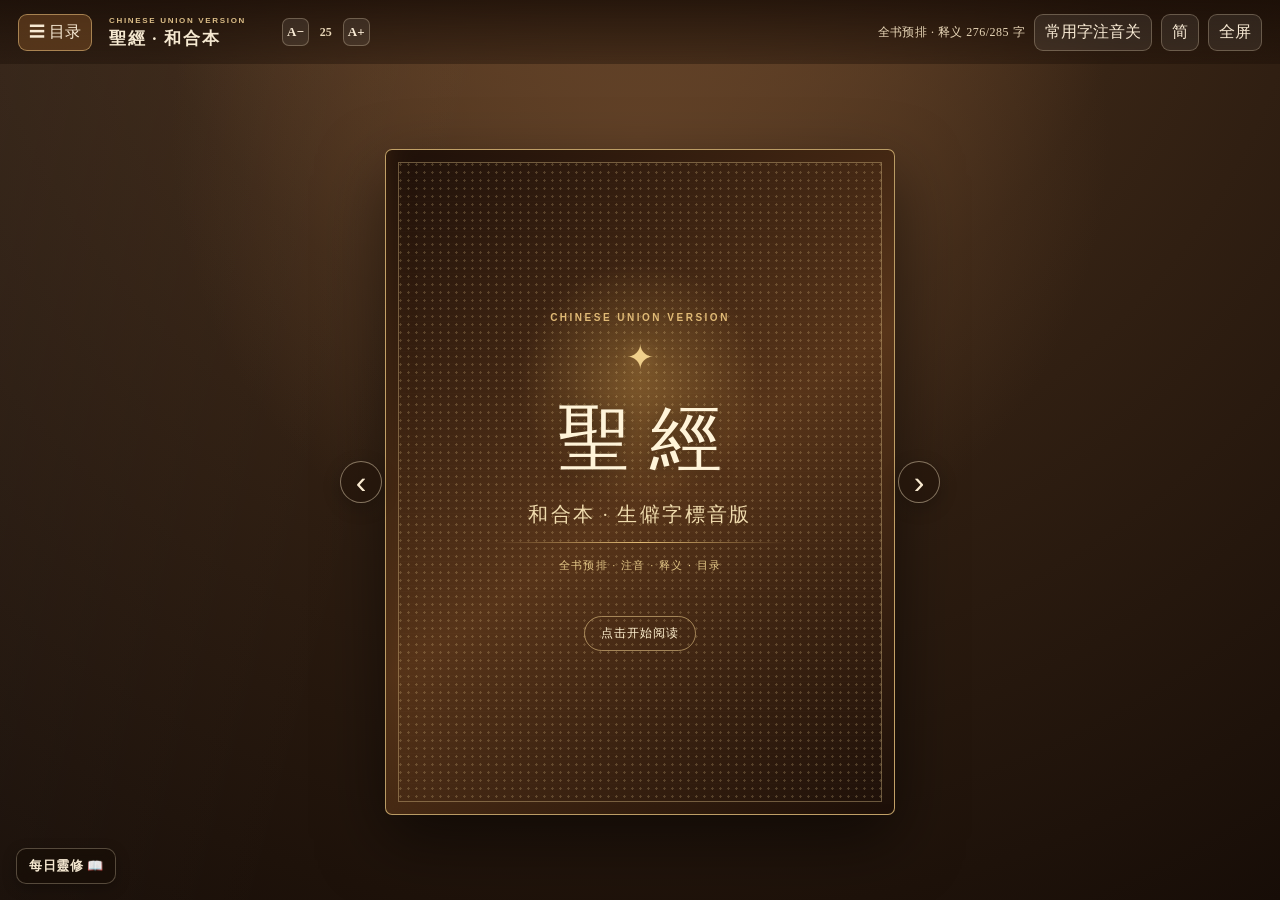
<file: index.html>
<!doctype html>
<html lang="zh-Hant">
  <head>
    <meta charset="UTF-8" />
    <meta name="viewport" content="width=device-width, initial-scale=1.0" />
    <meta name="description" content="聖經和合本生僻字標音版：全书预排、注音、已识字记忆与快速目录定位。" />
    <title>聖經 · 和合本生僻字標音版</title>
    <script type="module" crossorigin src="./assets/index-anchor-stability.js"></script>
    <link rel="stylesheet" crossorigin href="./assets/index-GokbOFnL.css">
    <style>
      :root { --reader-fs: 16px; }
      .page-content { font-size: var(--reader-fs) !important; }
      @media (max-width: 759px) {
        .reader-stage { padding: 0; }
        .reader-book-shell, .reader-book-shell.single { width: 100%; }
        .reader-book-shell.single .book-spread { width: 100%; }
        .paper-page { height: calc(100vh - 58px); padding: 18px 20px 30px; }
        .page-side-control { display: none; }
      }
      #fs-ctrl { display: inline-flex; align-items: center; gap: 2px; margin-right: 4px; }
      #fs-ctrl button { min-width: 26px; height: 28px; padding: 0 4px; border: 1px solid #f4e1c047; border-radius: 7px; color: #f8ead4; background: #ffffff14; font: 700 13px 'Noto Serif CJK TC', serif; cursor: pointer; }
      #fs-ctrl button:hover { background: #e1b8773d; }
      #fs-ctrl span { display: grid; min-width: 30px; height: 28px; place-items: center; color: #e9d7b8; font: 600 12px/1 'Noto Serif CJK TC', serif; }
      /* 可拖动的每日灵修悬浮链接：半透明，不遮挡正文 */
      #devotion-link {
        position: fixed; left: 16px; bottom: 16px; z-index: 1000;
        display: inline-flex; align-items: center; gap: 5px;
        padding: 8px 12px; border: 1px solid rgba(244, 225, 192, .28);
        border-radius: 10px; color: #f4e7d0; cursor: grab;
        background: rgba(20, 12, 4, .45); backdrop-filter: blur(6px);
        font: 600 13px 'Noto Serif CJK TC', 'Songti TC', serif; letter-spacing: .04em;
        box-shadow: 0 4px 14px rgba(0, 0, 0, .25); user-select: none;
        -webkit-user-select: none; touch-action: none;
      }
      #devotion-link:active { cursor: grabbing; background: rgba(40, 25, 10, .6); }
      /* 金句定位高亮 */
      .verse-target { background: rgba(233, 200, 120, .3) !important; border-radius: 5px; box-shadow: inset 0 0 0 1.5px rgba(182, 135, 60, .55); }
      /* 正文跟随字号调节：覆盖 bundle 中 .verse 的固定 font-size */
      .verse { font-size: var(--reader-fs) !important; line-height: 2.0; }
    </style>
  </head>
  <body>
    <div id="root"></div>
    <div id="devotion-link" role="link" tabindex="0" aria-label="打开每日灵修">每日靈修 📖</div>
    <script>
    (function () {
      var KEY = 'bible-reader-fs-v5'; // v5：默认字号 25px
      var MIN = 16, MAX = 36;
      function apply(size) {
        document.documentElement.style.setProperty('--reader-fs', size + 'px');
        try { localStorage.setItem(KEY, String(size)); } catch (e) {}
        // 字号变化后让 React 重新测量分页
        window.dispatchEvent(new Event('resize'));
        setTimeout(function () { window.dispatchEvent(new Event('resize')); }, 60);
      }
      function mount() {
        if (document.querySelector('#fs-ctrl')) return true;
        var header = document.querySelector('.reader-header');
        var spacer = header && header.querySelector('.header-spacer');
        if (!spacer || !header) return false;
        var size = parseInt(localStorage.getItem(KEY) || '25', 10);
        if (isNaN(size)) size = 25;
        size = Math.max(MIN, Math.min(MAX, size));
        var ctrl = document.createElement('div');
        ctrl.id = 'fs-ctrl';
        ctrl.innerHTML = '<button type="button" data-d="-1" aria-label="减小字号">A−</button><span id="fs-val">' + size + '</span><button type="button" data-d="1" aria-label="增大字号">A+</button>';
        ctrl.addEventListener('click', function (e) {
          var btn = e.target.closest('button');
          if (!btn) return;
          var cur = parseInt(localStorage.getItem(KEY) || '25', 10);
          cur = Math.max(MIN, Math.min(MAX, cur + parseInt(btn.dataset.d, 10)));
          ctrl.querySelector('#fs-val').textContent = cur;
          apply(cur);
        });
        header.insertBefore(ctrl, spacer);
        apply(size);
        return true;
      }
      if (document.readyState === 'loading') {
        document.addEventListener('DOMContentLoaded', function () {
          if (!mount()) new MutationObserver(function () { if (mount()) this.disconnect(); }).observe(document.body, { childList: true, subtree: true });
        });
      } else {
        if (!mount()) new MutationObserver(function () { if (mount()) this.disconnect(); }).observe(document.body, { childList: true, subtree: true });
      }
    })();
    (function () {
      // 可拖动的「每日灵修」悬浮链接：按住拖动，松手判定为点击则跳转；位置持久化到 localStorage。
      var el = document.getElementById('devotion-link');
      var TARGET = 'https://jacksonyangrs.github.io/rehoboth-church-site/devotion/';
      var KEY = 'bible-devotion-link-pos-v1';
      var MOVE_THRESHOLD = 8; // px，超过视为拖动而非点击
      var startX = 0, startY = 0, startLeft = 0, startTop = 0, moved = false;

      try {
        var saved = JSON.parse(localStorage.getItem(KEY) || 'null');
        if (saved && typeof saved.left === 'number') {
          el.style.left = saved.left + 'px';
          el.style.top = saved.top + 'px';
          el.style.bottom = 'auto';
          el.style.right = 'auto';
        }
      } catch (e) {}

      function savePos() {
        try {
          localStorage.setItem(KEY, JSON.stringify({ left: parseInt(el.style.left, 10), top: parseInt(el.style.top, 10) }));
        } catch (e) {}
      }

      el.addEventListener('pointerdown', function (e) {
        moved = false;
        startX = e.clientX; startY = e.clientY;
        startLeft = el.getBoundingClientRect().left;
        startTop = el.getBoundingClientRect().top;
        el.setPointerCapture(e.pointerId);
      });
      el.addEventListener('pointermove', function (e) {
        if (!el.hasPointerCapture(e.pointerId)) return;
        var dx = e.clientX - startX, dy = e.clientY - startY;
        if (Math.abs(dx) > MOVE_THRESHOLD || Math.abs(dy) > MOVE_THRESHOLD) moved = true;
        var rect = el.getBoundingClientRect();
        var left = Math.min(Math.max(0, startLeft + dx), window.innerWidth - rect.width);
        var top = Math.min(Math.max(0, startTop + dy), window.innerHeight - rect.height);
        el.style.left = left + 'px';
        el.style.top = top + 'px';
        el.style.bottom = 'auto';
        el.style.right = 'auto';
      });
      el.addEventListener('pointerup', function () {
        if (moved) savePos();
      });
      el.addEventListener('click', function (e) {
        if (moved) { e.preventDefault(); e.stopPropagation(); moved = false; return; }
        window.location.href = TARGET;
      });
      el.addEventListener('keydown', function (e) {
        if (e.key === 'Enter' || e.key === ' ') window.location.href = TARGET;
      });
    })();
    (function () {
      // 66 卷书卷名映射：繁体 -> 简体（顺序即书目顺序）
      var BOOKS = {"創世記":"创世记","出埃及記":"出埃及记","利未記":"利未记","民數記":"民数记","申命記":"申命记","約書亞記":"约书亚记","士師記":"士师记","路得記":"路得记","撒母耳記上":"撒母耳记上","撒母耳記下":"撒母耳记下","列王紀上":"列王纪上","列王紀下":"列王纪下","歷代志上":"历代志上","歷代志下":"历代志下","以斯拉記":"以斯拉记","尼希米記":"尼希米记","以斯帖記":"以斯帖记","約伯記":"约伯记","詩篇":"诗篇","箴言":"箴言","傳道書":"传道书","雅歌":"雅歌","以賽亞書":"以赛亚书","耶利米書":"耶利米书","耶利米哀歌":"耶利米哀歌","以西結書":"以西结书","但以理書":"但以理书","何西阿書":"何西阿书","約珥書":"约珥书","阿摩司書":"阿摩司书","俄巴底亞書":"俄巴底亚书","約拿書":"约拿书","彌迦書":"弥迦书","那鴻書":"那鸿书","哈巴谷書":"哈巴谷书","西番雅書":"西番雅书","哈該書":"哈该书","撒迦利亞書":"撒迦利亚书","瑪拉基書":"玛拉基书","馬太福音":"马太福音","馬可福音":"马可福音","路加福音":"路加福音","約翰福音":"约翰福音","使徒行傳":"使徒行传","羅馬書":"罗马书","哥林多前書":"哥林多前书","哥林多後書":"哥林多后书","加拉太書":"加拉太书","以弗所書":"以弗所书","腓立比書":"腓立比书","歌羅西書":"歌罗西书","帖撒羅尼迦前書":"帖撒罗尼迦前书","帖撒羅尼迦後書":"帖撒罗尼迦后书","提摩太前書":"提摩太前书","提摩太後書":"提摩太后书","提多書":"提多书","腓利門書":"腓利门书","希伯來書":"希伯来书","雅各書":"雅各书","彼得前書":"彼得前书","彼得後書":"彼得后书","約翰一書":"约翰一书","約翰二書":"约翰二书","約翰三書":"约翰三书","猶大書":"犹大书","啟示錄":"启示录"};
      var D = {一:1,二:2,三:3,四:4,五:5,六:6,七:7,八:8,九:9,十:10,廿:20,卅:30,零:0};
      function cnToNum(s) {
        if (!s) return 0;
        if (/^[十廿卅零]$/.test(s)) return D[s];
        var m = s.match(/^([一二三四五六七八九])?([十廿卅])([一二三四五六七八九])?$/);
        if (m) return (m[1] ? D[m[1]] : 1) * D[m[2]] + (m[3] ? D[m[3]] : 0);
        var total = 0;
        for (var i = 0; i < s.length; i++) {
          if (s[i] === '零') { total *= 10; continue; }
          total = total * 10 + (D[s[i]] || 0);
        }
        return total || 0;
      }
      function parseRef() {
        var params = new URLSearchParams(location.search);
        var ref = params.get('ref') || params.get('reference') || '';
        if (!ref) return null;
        var names = Object.keys(BOOKS), idx = -1;
        for (var i = 0; i < names.length; i++) {
          if (ref.indexOf(BOOKS[names[i]]) === 0 || ref.indexOf(names[i]) === 0) { idx = i; break; }
        }
        if (idx < 0) return null;
        var bookName = ref.indexOf(BOOKS[names[idx]]) === 0 ? BOOKS[names[idx]] : names[idx];
        var rest = ref.slice(bookName.length);
        var ch = rest.match(/([一二三四五六七八九十廿卅零]+)章/);
        if (!ch) return null;
        var chapter = cnToNum(ch[1]);
        if (!chapter) return null;
        // 节号（可选）：取"X节"或"X至Y节"中的起始节
        var vs = rest.match(/([一二三四五六七八九十廿卅零]+)(?:至[一二三四五六七八九十廿卅零]+)?节/);
        var verse = vs ? cnToNum(vs[1]) : 0;
        return { book: idx, chapter: chapter - 1, verse: verse > 0 ? verse - 1 : 0 };
      }
      function findVerse(v) {
        var verses = document.querySelectorAll('.paper-page .verse');
        for (var i = 0; i < verses.length; i++) {
          var sup = verses[i].querySelector('sup');
          if (sup && parseInt(sup.textContent, 10) === v + 1) return verses[i];
        }
        return null;
      }
      function jump(target) {
        if (!target) return;
        var step = 0, tries = 0, searchTries = 0;
        var timer = setInterval(function () {
          tries++;
          if (tries > 150) { clearInterval(timer); return; }
          if (step === 0) {
            var bookBtns = document.querySelectorAll('.toc-book-button');
            if (bookBtns.length === 0) {
              var tocBtn = document.querySelector('button.control.primary-control');
              if (tocBtn) tocBtn.click();
              return;
            }
            var b = bookBtns[target.book];
            if (b) { b.click(); step = 1; }
          } else if (step === 1) {
            var grid = document.querySelector('.chapter-grid');
            if (!grid) return;
            var btns = grid.querySelectorAll('button');
            if (btns.length > target.chapter) {
              btns[target.chapter].click();
              step = 2;
              searchTries = 0;
            } else { clearInterval(timer); }
          } else if (step === 2) {
            // 在当前页找目标节；找不到则翻下一页（最多 80 页）
            var found = findVerse(target.verse);
            if (found) {
              found.classList.add('verse-target');
              try { found.scrollIntoView({ block: 'center', behavior: 'smooth' }); } catch (e) { found.scrollIntoView(); }
              clearInterval(timer);
              return;
            }
            searchTries++;
            if (searchTries > 80) { clearInterval(timer); return; }
            var nextBtn = document.querySelector('.page-side-control.next-page-control');
            if (nextBtn) nextBtn.click();
            else clearInterval(timer);
          }
        }, 250);
      }
      function start() { jump(parseRef()); }
      if (document.readyState === 'loading') document.addEventListener('DOMContentLoaded', start);
      else start();
    })();
    </script>
  </body>
</html>
</file>
<file: assets/index-GokbOFnL.css>
:root{--ink:#29231d;--muted:#8c765a;--paper:#fbf5e8;--paper-deep:#eee0c4;--wine:#a12d28;--wood:#20140c;--gold:#d4b37a}*{box-sizing:border-box}html,body{min-height:100%}body{color:var(--ink);background:radial-gradient(circle at 50% -18%,#744e2e 0,#372415 42%,#170d07 100%);margin:0;font-family:Noto Serif CJK TC,Source Han Serif TC,Songti TC,STSong,SimSun,serif;overflow:hidden}button{font:inherit}.reader-shell{background:linear-gradient(105deg,#ffffff0a,#0000 34%),radial-gradient(circle at 50% 15%,#614127,#0000 47%);grid-template-rows:64px 1fr;height:100vh;min-height:100vh;display:grid}.reader-header{z-index:5;color:#f6e9d1;-webkit-backdrop-filter:blur(15px);backdrop-filter:blur(15px);background:linear-gradient(#190d06cf,#190d0661);align-items:center;gap:9px;padding:0 18px;display:flex;position:relative}.control{color:#f8ead4;cursor:pointer;white-space:nowrap;background:#ffffff14;border:1px solid #f4e1c047;border-radius:9px;min-height:34px;padding:7px 10px;transition:background .2s,transform .2s}.control:hover,.control.active{background:#e1b8773d;transform:translateY(-1px)}.primary-control{background:#a4662f5c;border-color:#e1b87799}.brand-lockup{flex-direction:column;min-width:164px;margin-left:8px;line-height:1.04;display:flex}.brand-lockup strong{letter-spacing:.1em;font-size:17px}.brand-kicker{color:#dbbd87;letter-spacing:.21em;margin-bottom:5px;font:600 8px/1 Arial,sans-serif}.header-spacer{flex:1}.layout-status{color:#e9d7b8;letter-spacing:.04em;font-size:12px}.layout-status.loading{color:#e4bc6f}.layout-status.fallback{color:#e4aca1}.reader-stage{perspective:2200px;place-items:center;min-width:0;min-height:0;padding:16px 4vw;display:grid;position:relative}.reader-book-shell{place-items:center;width:min(92vw,1130px);display:grid;position:relative}.reader-book-shell.single{width:min(92vw,600px)}.page-side-control{z-index:4;color:#f9ead1;cursor:pointer;background:#23140a99;border:1px solid #f4e1c075;border-radius:50%;width:42px;height:42px;padding:0;font:32px/1 Arial,sans-serif;transition:background .2s,transform .2s;position:absolute;top:50%;transform:translateY(-50%);box-shadow:0 5px 18px #00000038}.page-side-control:hover{background:#976638c7;transform:translateY(-50%)scale(1.06)}.page-side-control:focus-visible{outline-offset:3px;outline:2px solid #f5cf86}.previous-page-control{left:0}.next-page-control{right:0}.book-spread{filter:drop-shadow(0 25px 32px #00000080);width:min(82vw,980px);display:grid;position:relative}.book-spread.double{grid-template-columns:1fr 1fr}.book-spread.single{grid-template-columns:1fr;width:min(92vw,510px)}.book-spread.double:after{content:"";z-index:2;pointer-events:none;background:linear-gradient(90deg,#4f2e163b,#ffffff5c,#4f2e164d);width:2px;position:absolute;top:1px;bottom:1px;left:calc(50% - 1px);box-shadow:0 0 14px #2511076b}.paper-page{isolation:isolate;cursor:pointer;background:linear-gradient(100deg, var(--paper-deep), var(--paper) 6%, #fffaf0 74%, #ecddbf);height:clamp(480px,74vh,670px);transform-style:preserve-3d;border:1px solid #d4c19c;padding:clamp(22px,3.2vw,38px) clamp(23px,4vw,48px) 35px;position:relative;overflow:hidden}.paper-page:first-child{border-radius:7px 0 0 7px;box-shadow:inset -22px 0 28px -25px #462b13}.paper-page:last-child{border-radius:0 7px 7px 0;box-shadow:inset 21px 0 30px -26px #462b13}.single .paper-page{border-radius:7px}.paper-grain{z-index:-1;opacity:.33;background-image:repeating-linear-gradient(0deg,#0000 0 4px,#7b5b2a0d 5px),radial-gradient(circle at 15% 25%,#85532224 0 1px,#0000 1.3px);background-size:auto,7px 7px;position:absolute;inset:0}.cover-page{color:#f8ead2;cursor:pointer;text-align:center;border-color:#e4c27ec7;padding:0}.front-cover{background:radial-gradient(circle at 50% 35%,#ca9a4b61,#0000 24%),linear-gradient(145deg,#1e1009,#573419 52%,#1c0f08)}.back-cover{background:radial-gradient(circle at 50% 66%,#c8984c47,#0000 28%),linear-gradient(145deg,#25130a,#4a2c18 55%,#160b06)}.cover-grain{opacity:.78;background-image:repeating-linear-gradient(0deg,#0000 0 5px,#ffeabe09 6px),radial-gradient(circle at 18% 19%,#fadc9d45 0 1px,#0000 1.4px);background-size:auto,8px 8px;border:1px solid #edcf957a;position:absolute;inset:12px}.cover-content{z-index:1;flex-direction:column;justify-content:center;align-items:center;height:100%;padding:9%;display:flex;position:relative}.front-cover-content{gap:14px}.back-cover-content{gap:20px}.cover-kicker{color:#e0ba76;letter-spacing:.25em;font:600 10px/1 Arial,sans-serif}.cover-mark{color:#efcf8b;text-shadow:0 0 18px #f4ca7775;font-size:34px}.cover-content h1{color:#fff4d9;letter-spacing:.28em;text-indent:.28em;text-shadow:0 3px 16px #00000057;margin:0;font-size:clamp(47px,6vw,72px);font-weight:500}.cover-content p{color:#f0dcae;letter-spacing:.12em;margin:0;font-size:clamp(15px,1.55vw,20px)}.cover-content small{color:#e3c787;letter-spacing:.12em;font:11px/1.5 Arial,sans-serif}.cover-content b{color:#fff1d0;letter-spacing:.08em;border:1px solid #f1d08f8c;border-radius:999px;margin-top:28px;padding:8px 16px;font-size:12px;font-weight:400}.cover-rule{background:linear-gradient(90deg,#0000,#e2bb76,#0000);width:min(74%,290px);height:1px}.back-cover-content p{max-width:260px;font-size:clamp(19px,2vw,27px);line-height:1.7}.back-cover-content .cover-mark{margin-top:30px}.page-content{height:100%;cursor:inherit;overflow:hidden}.book-title{text-align:center;letter-spacing:.28em;color:#4c351e;border-bottom:2px solid #cdb687;margin:12px 0 24px;padding-bottom:17px;font-size:clamp(28px,3vw,38px);font-weight:500}.chapter-title{text-align:center;letter-spacing:.22em;color:#826139;margin:3px 0 17px;font-size:18px}.verse{text-align:justify;letter-spacing:.026em;margin:0 0 11px;font-size:clamp(15px,1.55vw,18px);line-height:2.18}.verse.continued{text-indent:1em}.verse sup{vertical-align:super;color:#a18558;margin-right:5px;font:600 10px/1 Arial,sans-serif}.annotated-char{cursor:pointer;ruby-position:over;border-radius:3px;transition:background .18s}.annotated-char:hover{background:#a22c261f}.annotated-char rt{color:var(--wine);letter-spacing:0;-webkit-user-select:none;user-select:none;font-family:Noto Sans CJK TC,Noto Sans TC,Arial,sans-serif;font-size:clamp(13px,1.15vw,15px);font-weight:600;line-height:1}.paper-footer{text-align:center;color:#ab9165;font:11px Arial,sans-serif;position:absolute;inset:auto 0 12px}.empty-page{background:linear-gradient(105deg,#ebdabb,#f7efd9)}.turn-next{animation:.43s cubic-bezier(.16,.75,.29,1) turnNext}.turn-prev{animation:.43s cubic-bezier(.16,.75,.29,1) turnPrev}@keyframes turnNext{0%{opacity:.1;transform:rotateY(-13deg)translate(15px)}to{opacity:1;transform:rotateY(0)translate(0)}}@keyframes turnPrev{0%{opacity:.1;transform:rotateY(13deg)translate(-15px)}to{opacity:1;transform:rotateY(0)translate(0)}}.character-tip{z-index:30;color:#f9ecd3;pointer-events:none;background:#29180bf2;border:1px solid #e7c38557;border-radius:9px;flex-wrap:wrap;align-items:baseline;gap:5px 8px;max-width:232px;padding:9px 12px;animation:.18s ease-out tipIn;display:flex;position:fixed;box-shadow:0 10px 30px #00000061}.character-tip b{color:#f7d79b;font-size:22px}.character-tip span{color:#eab56f;font:12px Arial,sans-serif}.character-tip em{color:#eadfcf;font-size:12px;font-style:normal;line-height:1.4}.character-tip small{color:#c5a77a;letter-spacing:.04em;width:100%;font:10px Arial,sans-serif}@keyframes tipIn{0%{opacity:0;transform:translateY(4px)}to{opacity:1;transform:translateY(0)}}.toc-layer{z-index:20;position:fixed;inset:0}.toc-mask{-webkit-backdrop-filter:blur(2px);backdrop-filter:blur(2px);background:#100803a1;border:0;width:100%;position:absolute;inset:0}.toc-panel{background:#f9f1df;width:min(89vw,400px);animation:.25s ease-out drawerIn;position:absolute;top:0;bottom:0;left:0;overflow:hidden;box-shadow:9px 0 38px #00000070}@keyframes drawerIn{0%{transform:translate(-100%)}to{transform:translate(0)}}.toc-heading{color:#f7e9cd;background:linear-gradient(135deg,#3d2412,#6d4224);justify-content:space-between;align-items:center;min-height:109px;padding:22px 23px 18px;display:flex}.toc-heading small{color:#d9b878;letter-spacing:.17em;font:600 9px Arial,sans-serif}.toc-heading h2{letter-spacing:.14em;margin:5px 0 0;font-size:22px;font-weight:500}.toc-heading button{color:#f9e7c7;cursor:pointer;background:0 0;border:0;font-size:31px}.toc-scroll{height:calc(100% - 109px);padding:14px 0 35px;overflow:auto}.testament h3{color:#9a7750;letter-spacing:.25em;margin:11px 23px 6px;font:600 11px Arial,sans-serif}.toc-book{border-bottom:1px solid #eadfc8}.toc-book-button{color:#3f2d1b;cursor:pointer;text-align:left;background:0 0;border:0;justify-content:space-between;align-items:center;width:100%;padding:13px 23px;display:flex}.toc-book-button:hover{background:#f0e2c8}.toc-book-button span{align-items:baseline;gap:10px;font-size:16px;display:flex}.toc-book-button i{color:#a78757;font:11px Arial,sans-serif}.toc-book-button b{color:#a18050;font:400 20px Arial,sans-serif}.chapter-grid{background:#f3e8d2;grid-template-columns:repeat(6,1fr);gap:7px;padding:2px 22px 15px;display:grid}.chapter-grid button{color:#6e4c2a;cursor:pointer;background:#fffaf0;border:1px solid #dac8a5;border-radius:5px;height:31px}.chapter-grid button:hover{color:#fff;background:#9d4c32;border-color:#9d4c32}@media (width<=759px){.reader-shell{grid-template-rows:58px 1fr}.reader-header{gap:6px;padding:0 10px}.brand-lockup{min-width:0;margin-left:1px}.brand-lockup strong{font-size:15px}.brand-kicker,.layout-status,.desktop-only{display:none}.control{min-height:32px;padding:6px 8px;font-size:12px}.primary-control span,.fullscreen-control{display:none}.reader-stage{padding:8px 0}.reader-book-shell,.reader-book-shell.single{width:100%}.reader-book-shell.single .book-spread{width:calc(100% - 72px)}.page-side-control{width:32px;height:32px;font-size:25px}.previous-page-control{left:2px}.next-page-control{right:2px}.paper-page{height:min(76vh,650px);padding:21px 23px 32px}.cover-page{padding:0}.cover-content h1{font-size:52px}.cover-content p{font-size:16px}.book-title{margin-top:9px;font-size:29px}.chapter-title{margin-bottom:14px}.verse{margin-bottom:9px;font-size:16px;line-height:2.22}.annotated-char rt{font-size:13px}.toc-panel{width:min(92vw,380px)}.character-tip{max-width:210px}.empty-page{display:none}}@media (prefers-reduced-motion:reduce){*,:before,:after{scroll-behavior:auto!important;transition-duration:.01ms!important;animation-duration:.01ms!important;animation-iteration-count:1!important}}
</file>
